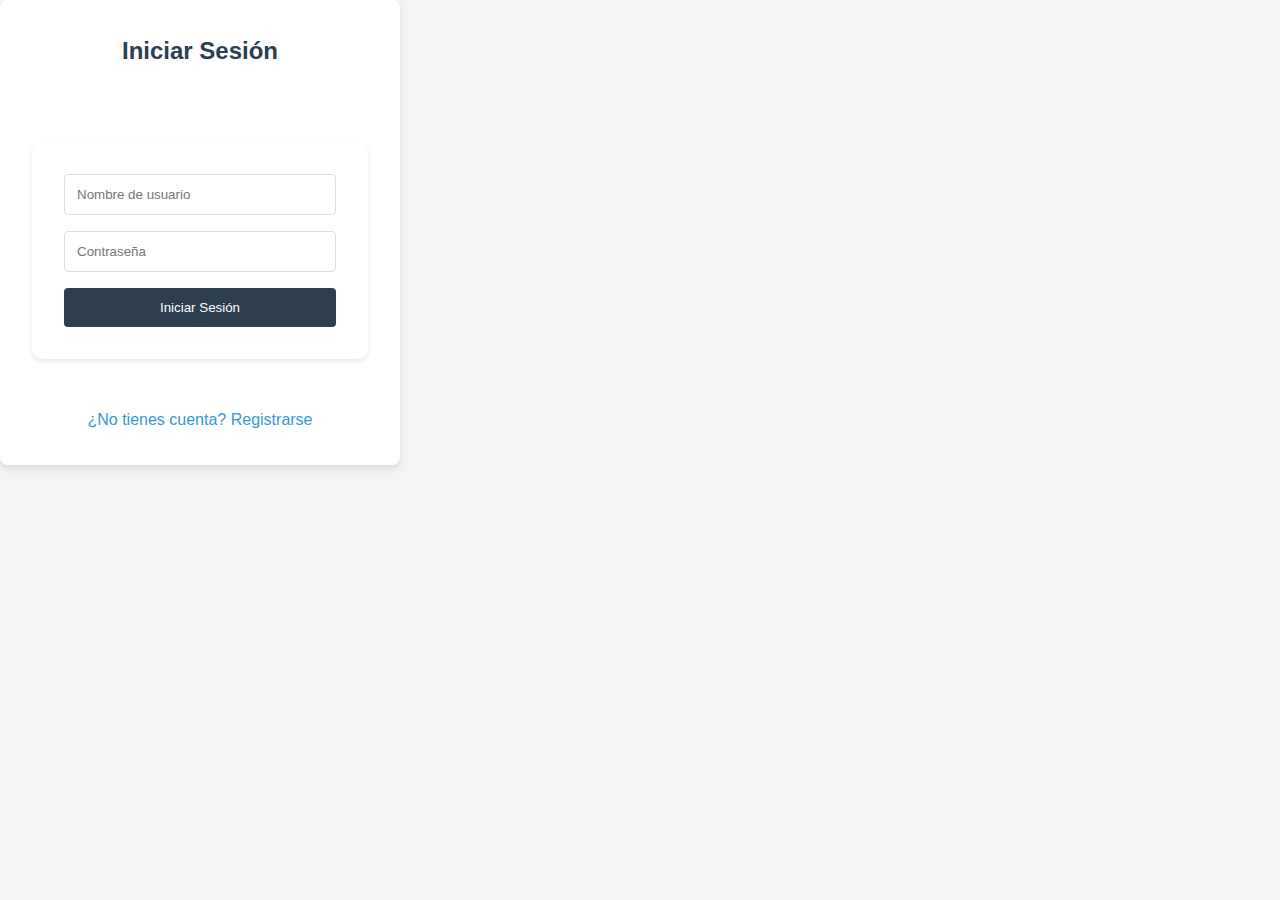
<file: login.html>
<!DOCTYPE html>
<html lang="es">
<head>
    <meta charset="UTF-8">
    <title>Login App</title>
    <link rel="stylesheet" href="styles.css">
</head>
<body>
    <div class="login-container">
        <div class="login-form">
            <h2 id="form-title">Iniciar Sesión</h2>
            <div id="error-message" class="error"></div>
            <form id="login-form">
                <input 
                    type="text" 
                    id="username" 
                    placeholder="Nombre de usuario" 
                    required
                >
                <input 
                    type="password" 
                    id="password" 
                    placeholder="Contraseña" 
                    required
                >
                <input 
                    type="password" 
                    id="confirm-password" 
                    placeholder="Confirmar Contraseña" 
                    style="display:none;"
                >
                <button type="submit" id="submit-btn">Iniciar Sesión</button>
            </form>
            <div class="form-footer">
                <p id="toggle-form">
                    ¿No tienes cuenta? Registrarse
                </p>
            </div>
        </div>
    </div>
    <script src="script.js"></script>
</body>
</html>
</file>
<file: styles.css>
* {
    margin: 0;
    padding: 0;
    box-sizing: border-box;
}

body {
    font-family: 'Arial', sans-serif;
    line-height: 1.6;
    background-color: #f4f4f4;
}

/* Header y navegación */
header {
    background-color: #2c3e50;
    color: rgb(0, 0, 0);
    display: flex;
    justify-content: space-between;
    align-items: center;
    padding: 10px 20px;
    background-color: #f8f9fa;
    box-shadow: 0 2px 4px rgba(0,0,0,0.1);
}

header h1 {
    text-align: center;
    margin-bottom: 1rem;
}

nav ul {
    display: flex;
    list-style: none;
    padding: 0;
    margin: 0;
    align-items: center;
}

nav ul li {
    margin: 0 10px;
}

.auth-container {
    display: flex;
    align-items: center;
    gap: 10px;
    margin-left: auto; /* Push to the far right */
}

.nav-icon {
    width: 24px;
    height: 24px;
    filter: invert(1);
    transition: transform 0.2s;
}

.nav-icon:hover {
    transform: scale(1.1);
}

/* Contenedor principal */
.main-container {
    max-width: 1200px;
    margin: 0 auto;
    padding: 2rem;
}

/* Sección de inicio */
#home {
    text-align: center;
    margin-bottom: 3rem;
}

#home h1 {
    font-size: 2.5rem;
    color: #2c3e50;
    margin-bottom: 1rem;
}

/* Carrusel de libros destacados */
.featured-books {
    margin-bottom: 3rem;
}

.carousel {
    overflow: hidden;
    padding: 1rem 0;
}

.carousel-inner {
    display: flex;
    gap: 1rem;
    overflow-x: auto;
    padding: 1rem;
    scroll-behavior: smooth;
}

/* Categorías */
.categories-container {
    margin-bottom: 3rem;
}

.categories ul {
    display: flex;
    flex-wrap: wrap;
    gap: 1rem;
    justify-content: center;
    list-style: none;
}

.highlighted-category {
    background-color: #3498db;
    color: white;
    padding: 0.5rem 1rem;
    border-radius: 20px;
    cursor: pointer;
    transition: background-color 0.3s;
}

.highlighted-category:hover {
    background-color: #2980b9;
}

/* Promociones */
.promotions-container {
    background-color: #e74c3c;
    color: white;
    padding: 2rem;
    border-radius: 10px;
    text-align: center;
}

/* Lista de libros */
#bookList {
    display: grid;
    grid-template-columns: repeat(auto-fill, minmax(250px, 1fr));
    gap: 2rem;
    padding: 2rem;
}

.book-card {
    background-color: white;
    border-radius: 10px;
    padding: 1rem;
    box-shadow: 0 2px 5px rgba(0,0,0,0.1);
    transition: transform 0.3s;
}

.book-card:hover {
    transform: translateY(-5px);
}

.book-card img {
    width: 100%;
    height: auto;
    border-radius: 5px;
}

.book-card h3 {
    margin: 1rem 0;
    color: #2c3e50;
}

/* Formulario de contacto */
form {
    max-width: 600px;
    margin: 2rem auto;
    padding: 2rem;
    background-color: white;
    border-radius: 10px;
    box-shadow: 0 2px 5px rgba(0,0,0,0.1);
}

form label {
    display: block;
    margin-bottom: 0.5rem;
    color: #2c3e50;
}

form input,
form textarea {
    width: 100%;
    padding: 0.5rem;
    margin-bottom: 1rem;
    border: 1px solid #ddd;
    border-radius: 5px;
}

form textarea {
    height: 150px;
    resize: vertical;
}

form button {
    background-color: #2c3e50;
    color: white;
    padding: 0.75rem 1.5rem;
    border: none;
    border-radius: 5px;
    cursor: pointer;
    transition: background-color 0.3s;
}

form button:hover {
    background-color: #34495e;
}

/* Footer */
footer {
    background-color: #2c3e50;
    color: white;
    text-align: center;
    padding: 1rem;
    margin-top: 2rem;
}

/* Responsive */
@media (max-width: 768px) {
    .main-container {
        padding: 1rem;
    }
    
    #home h1 {
        font-size: 2rem;
    }
    
    .categories ul {
        gap: 0.5rem;
    }
    
    #bookList {
        grid-template-columns: repeat(auto-fill, minmax(200px, 1fr));
    }
}
@keyframes fadeIn {
    from {
        opacity: 0;
        transform: translateX(50px);
    }
    to {
        opacity: 1;
        transform: translateX(0);
    }
}

@keyframes fadeOut {
    from {
        opacity: 1;
        transform: translateX(0);
    }
    to {
        opacity: 0;
        transform: translateX(-50px);
    }
}

.featured-book {
    opacity: 0;
    animation-fill-mode: forwards;
}

/* Actualizar estilos del carrusel */
.carousel {
    overflow: hidden;
    padding: 1rem 0;
    position: relative;
}

.carousel-inner {
    display: grid;
    grid-template-columns: repeat(3, 1fr);
    gap: 2rem;
    padding: 1rem;
}

/* Responsive para el carrusel */
@media (max-width: 768px) {
    .carousel-inner {
        grid-template-columns: repeat(2, 1fr);
    }
}

@media (max-width: 480px) {
    .carousel-inner {
        grid-template-columns: 1fr;
    }
}

/* Actualizar estilos de las tarjetas de libros */
.book-card {
    background-color: white;
    border-radius: 10px;
    padding: 1rem;
    box-shadow: 0 2px 5px rgba(0,0,0,0.1);
    transition: transform 0.3s, box-shadow 0.3s;
    display: flex;
    flex-direction: column;
    align-items: center;
    text-align: center;
}

.book-card:hover {
    transform: translateY(-5px);
    box-shadow: 0 5px 15px rgba(0,0,0,0.2);
}

.book-card img {
    width: 100%;
    max-width: 200px;
    height: auto;
    border-radius: 5px;
    margin-bottom: 1rem;
}

.book-card h3 {
    margin: 0.5rem 0;
    color: #2c3e50;
    font-size: 1.2rem;
}

.book-card p {
    margin: 0.3rem 0;
    color: #666;
}

.book-card .price {
    font-weight: bold;
    color: #e74c3c;
    font-size: 1.1rem;
    margin: 0.5rem 0;
}

.favorite-btn {
    background-color: #3498db;
    color: white;
    border: none;
    padding: 0.5rem 1rem;
    border-radius: 5px;
    cursor: pointer;
    transition: background-color 0.3s;
    margin-top: auto;
}

.favorite-btn:hover {
    background-color: #2980b9;
}
.modal-overlay {
    position: fixed;
    top: 0;
    left: 0;
    width: 100%;
    height: 100%;
    background-color: rgba(0, 0, 0, 0.7);
    display: flex;
    justify-content: center;
    align-items: center;
    z-index: 1000;
}

.modal-content {
    background-color: white;
    border-radius: 10px;
    width: 90%;
    max-width: 800px;
    max-height: 90vh;
    overflow-y: auto;
    position: relative;
    animation: modalFadeIn 0.3s ease-out;
}

.modal-header {
    padding: 1rem;
    border-bottom: 1px solid #ddd;
    display: flex;
    justify-content: space-between;
    align-items: center;
    position: sticky;
    top: 0;
    background-color: white;
    z-index: 1;
}

.modal-header h2 {
    margin: 0;
    color: #2c3e50;
}

.close-modal {
    background: none;
    border: none;
    font-size: 1.5rem;
    cursor: pointer;
    color: #666;
    padding: 0.5rem;
}

.close-modal:hover {
    color: #000;
}

.modal-body {
    padding: 1.5rem;
}

.book-details {
    display: grid;
    grid-template-columns: minmax(200px, 300px) 1fr;
    gap: 2rem;
    margin-bottom: 2rem;
}

.book-image img {
    width: 100%;
    border-radius: 5px;
    box-shadow: 0 2px 5px rgba(0,0,0,0.1);
}

.book-info p {
    margin: 0.5rem 0;
    line-height: 1.6;
}

.book-reviews {
    margin-top: 2rem;
    padding-top: 1rem;
    border-top: 1px solid #ddd;
}

.reviews-list {
    display: grid;
    gap: 1rem;
    margin-top: 1rem;
}

.review {
    background-color: #f8f9fa;
    padding: 1rem;
    border-radius: 5px;
}

.review-rating {
    color: #f1c40f;
    margin-bottom: 0.5rem;
}

.review-comment {
    color: #2c3e50;
    margin-bottom: 0.5rem;
}

.review-user {
    color: #666;
    font-style: italic;
}

.modal-actions {
    margin-top: 1.5rem;
    text-align: center;
}

@keyframes modalFadeIn {
    from {
        opacity: 0;
        transform: translateY(-20px);
    }
    to {
        opacity: 1;
        transform: translateY(0);
    }
}

/* Responsive */
@media (max-width: 768px) {
    .book-details {
        grid-template-columns: 1fr;
    }
    
    .book-image {
        text-align: center;
    }
    
    .book-image img {
        max-width: 250px;
    }
}
/* Estilos para el modal */
.modal-overlay {
    position: fixed;
    top: 0;
    left: 0;
    width: 100%;
    height: 100%;
    background-color: rgba(0, 0, 0, 0.7);
    display: flex;
    justify-content: center;
    align-items: center;
    z-index: 1000;
}

.modal-content {
    background-color: white;
    border-radius: 10px;
    width: 90%;
    max-width: 800px;
    max-height: 90vh;
    overflow-y: auto;
    position: relative;
    animation: modalFadeIn 0.3s ease-out;
}

.modal-header {
    padding: 1rem;
    border-bottom: 1px solid #ddd;
    display: flex;
    justify-content: space-between;
    align-items: center;
    position: sticky;
    top: 0;
    background-color: white;
    z-index: 1;
}

.modal-header h2 {
    margin: 0;
    color: #2c3e50;
}

.close-modal {
    background: none;
    border: none;
    font-size: 1.5rem;
    cursor: pointer;
    color: #666;
    padding: 0.5rem;
}

.close-modal:hover {
    color: #000;
}

.modal-body {
    padding: 1.5rem;
}

.book-details {
    display: grid;
    grid-template-columns: minmax(200px, 300px) 1fr;
    gap: 2rem;
    margin-bottom: 2rem;
}

.book-image img {
    width: 100%;
    border-radius: 5px;
    box-shadow: 0 2px 5px rgba(0,0,0,0.1);
}

.book-info p {
    margin: 0.5rem 0;
    line-height: 1.6;
}

.book-reviews {
    margin-top: 2rem;
    padding-top: 1rem;
    border-top: 1px solid #ddd;
}

.reviews-list {
    display: grid;
    gap: 1rem;
    margin-top: 1rem;
}

.review {
    background-color: #f8f9fa;
    padding: 1rem;
    border-radius: 5px;
}

.review-rating {
    color: #f1c40f;
    margin-bottom: 0.5rem;
}

.review-comment {
    color: #2c3e50;
    margin-bottom: 0.5rem;
}

.review-user {
    color: #666;
    font-style: italic;
}

.modal-actions {
    margin-top: 1.5rem;
    text-align: center;
}

@keyframes modalFadeIn {
    from {
        opacity: 0;
        transform: translateY(-20px);
    }
    to {
        opacity: 1;
        transform: translateY(0);
    }
}

/* Responsive */
@media (max-width: 768px) {
    .book-details {
        grid-template-columns: 1fr;
    }
    
    .book-image {
        text-align: center;
    }
    
    .book-image img {
        max-width: 250px;
    }
}

            .footer {
                background-color: #f8f9fa;
                padding: 2rem 0;
                margin-top: 2rem;
            }
    
            .footer-content {
                max-width: 1200px;
                margin: 0 auto;
                display: grid;
                grid-template-columns: repeat(auto-fit, minmax(250px, 1fr));
                gap: 2rem;
                padding: 0 1rem;
            }
    
            .footer-section {
                text-align: center;
            }
    
            .footer-section h3 {
                color: #333;
                margin-bottom: 1rem;
            }
    
            .payment-methods, .social-media {
                display: flex;
                justify-content: center;
                gap: 1rem;
                flex-wrap: wrap;
            }
    
            .payment-icon, .social-icon {
                width: 40px;
                height: 40px;
                object-fit: contain;
            }
    
            .complaints-book {
                display: inline-block;
                background-color: #ff4444;
                color: white;
                padding: 0.5rem 1rem;
                border-radius: 5px;
                text-decoration: none;
                margin-top: 1rem;
            }
    
            .copyright {
                text-align: center;
                padding-top: 2rem;
                border-top: 1px solid #ddd;
                margin-top: 2rem;
            }

/*login*/
.login-container {
    background-color: white;
    border-radius: 8px;
    box-shadow: 0 4px 6px rgba(0, 0, 0, 0.1);
    width: 100%;
    max-width: 400px;
    padding: 2rem;
}

.login-form {
    display: flex;
    flex-direction: column;
}

.login-form h2 {
    text-align: center;
    margin-bottom: 1.5rem;
    color: #2c3e50;
}

.login-form input {
    width: 100%;
    padding: 0.75rem;
    margin-bottom: 1rem;
    border: 1px solid #ddd;
    border-radius: 4px;
}

.login-form button {
    width: 100%;
    padding: 0.75rem;
    background-color: #2c3e50;
    color: white;
    border: none;
    border-radius: 4px;
    cursor: pointer;
    transition: background-color 0.3s;
}

.login-form button:hover {
    background-color: #34495e;
}

.auth-container {
    display: flex;
    align-items: center;
    gap: 10px;
}

#welcome-container h2 {
    margin: 0;
    font-size: 16px;
}

.login-btn, .logout-btn {
    display: inline-block;
    padding: 8px 15px;
    background-color: #007bff;
    color: white;
    text-decoration: none;
    border: none;
    border-radius: 5px;
    cursor: pointer;
}

.logout-btn {
    background-color: #dc3545;
}

.form-footer {
    text-align: center;
    margin-top: 1rem;
}

.form-footer p {
    cursor: pointer;
    color: #3498db;
}

.error {
    color: red;
    text-align: center;
    margin-bottom: 1rem;
}
/*CARRITO*/
.cart-container {
    position: relative;
}

.cart-icon {
    cursor: pointer;
    display: flex;
    align-items: center;
    font-size: 1.5rem;
}

.cart-dropdown {
    display: none;
    position: absolute;
    top: 100%;
    right: 0;
    background-color: white;
    border: 1px solid #ddd;
    width: 300px;
    max-height: 400px;
    overflow-y: auto;
    box-shadow: 0 4px 6px rgba(0,0,0,0.1);
    z-index: 10;
    padding: 15px;
}

.cart-container:hover .cart-dropdown {
    display: block;
}

.cart-item {
    display: flex;
    justify-content: space-between;
    align-items: center;
    margin-bottom: 10px;
    padding: 10px;
    background-color: #f9f9f9;
    border-radius: 5px;
}

.cart-item button {
    background-color: #e74c3c;
    color: white;
    border: none;
    padding: 5px 10px;
    border-radius: 3px;
    cursor: pointer;
}

.books-grid {
    display: grid;
    grid-template-columns: repeat(auto-fill, minmax(250px, 1fr));
    gap: 20px;
    padding: 2rem 5%;
}

.book-card {
    background-color: white;
    border-radius: 8px;
    box-shadow: 0 4px 6px rgba(0,0,0,0.1);
    padding: 15px;
    text-align: center;
    transition: transform 0.3s;
}

.book-card:hover {
    transform: scale(1.05);
}

.book-card img {
    max-width: 200px;
    height: 300px;
    object-fit: cover;
}

.book-card button {
    background-color: #3498db;
    color: white;
    border: none;
    padding: 10px 15px;
    border-radius: 5px;
    cursor: pointer;
    transition: background-color 0.3s;
}

.book-card button:hover {
    background-color: #2980b9;
}

#checkout-btn {
    background-color: #2ecc71;
    color: white;
    border: none;
    padding: 10px 15px;
    width: 100%;
    border-radius: 5px;
    cursor: pointer;
    margin-top: 10px;
}

.cart-total {
    text-align: right;
    font-weight: bold;
    margin-top: 10px;
}
</file>
